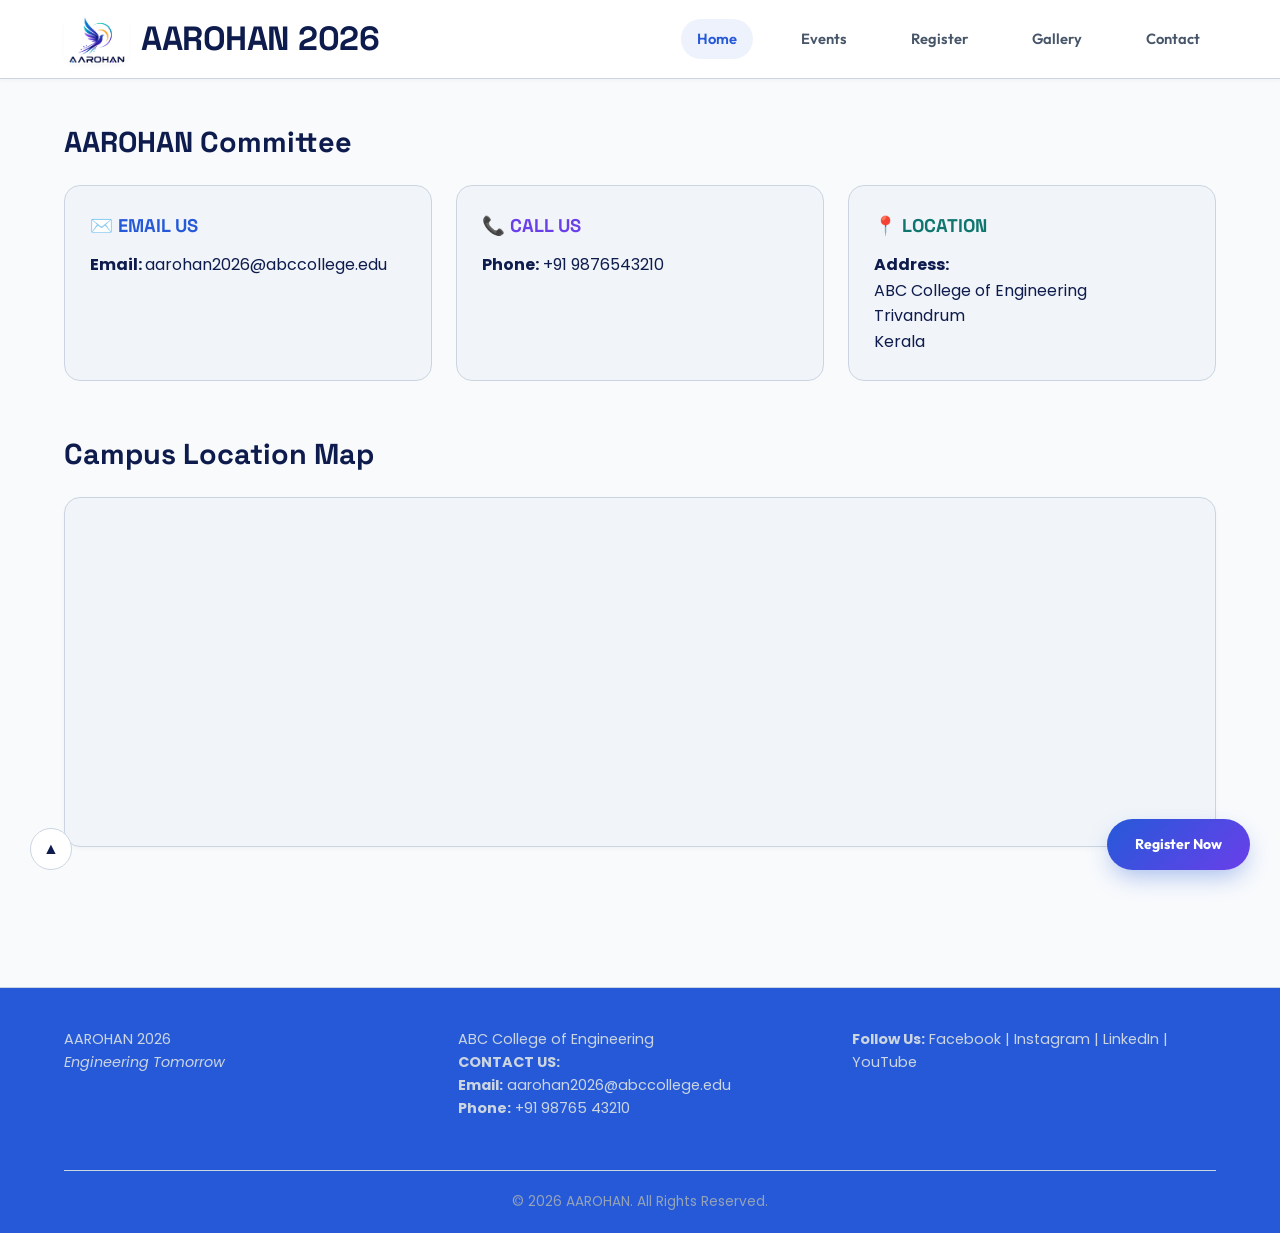
<file: contact.html>
<!DOCTYPE html>
<html lang="en">

    <head>
        <meta charset="UTF-8">
        <meta name="viewport" content="width=device-width, initial-scale=1.0">
        <title>Contact Us - AAROHAN 2026</title>
        <link rel="preconnect" href="https://fonts.googleapis.com">
        <link rel="preconnect" href="https://fonts.gstatic.com" crossorigin>
        <link href="https://fonts.googleapis.com/css2?family=Outfit:wght@400;500;600;700;800&family=Poppins:wght@300;400;500;600;700&family=Space+Grotesk:wght@500;600;700;800&display=swap" rel="stylesheet">
        <link rel="stylesheet" href="css/style.css">
    </head>

    <body>
        <header>
        <div class="logo">
            <img src="images/logo.png" alt="AAROHAN Logo" width="65">
            <h1>AAROHAN 2026</h1>
        </div>

        <nav>
            <input type="checkbox" id="nav-toggle-check" class="nav-toggle-check">
            <label for="nav-toggle-check" class="nav-toggle-label" aria-label="Toggle Navigation Menu">
                <span></span>
                <span></span>
                <span></span>
            </label>
            <div class="nav-links">
                <a href="index.html" class="active">Home</a>
                <a href="events.html">Events</a>
                <a href="register.html">Register</a>
                <a href="gallery.html">Gallery</a>
                <a href="contact.html">Contact</a>
            </div>
        </nav>
    </header>

        <main>
            <section>
                <h2>AAROHAN Committee</h2>
                
                <div style="display: grid; grid-template-columns: repeat(auto-fit, minmax(280px, 1fr)); gap: 24px; margin-top: 20px;">
                    <div style="background: var(--bg-surface-subtle); border: 1px solid var(--border-light); border-radius: 16px; padding: 25px; transition: var(--transition-normal);">
                        <h3 style="font-family: var(--font-heading); color: var(--primary-blue); font-size: 1.15rem; margin-bottom: 12px;">✉️ EMAIL US</h3>
                        <p><strong>Email: </strong>aarohan2026@abccollege.edu</p>
                    </div>

                    <div style="background: var(--bg-surface-subtle); border: 1px solid var(--border-light); border-radius: 16px; padding: 25px; transition: var(--transition-normal);">
                        <h3 style="font-family: var(--font-heading); color: var(--purple); font-size: 1.15rem; margin-bottom: 12px;">📞 CALL US</h3>
                        <p><strong>Phone:</strong> +91 9876543210</p>
                    </div>

                    <div style="background: var(--bg-surface-subtle); border: 1px solid var(--border-light); border-radius: 16px; padding: 25px; transition: var(--transition-normal);">
                        <h3 style="font-family: var(--font-heading); color: #0F766E; font-size: 1.15rem; margin-bottom: 12px;">📍 LOCATION</h3>
                        <p><strong>Address:</strong></p>
                        <p>
                        ABC College of Engineering<br>
                        Trivandrum<br>
                        Kerala
                        </p>
                    </div>
                </div>
            </section>

            <section>
                <h2>Campus Location Map</h2>
                <div style="width: 100%; height: 350px; border-radius: 16px; overflow: hidden; border: 1px solid var(--border-light); box-shadow: var(--shadow-sm); position: relative; background: #F1F5F9;">
                    <iframe 
                        title="ABC College Map Location"
                        width="100%" 
                        height="100%" 
                        style="border:0;" 
                        loading="lazy" 
                        allowfullscreen
                        src="https://maps.google.com/maps?q=Trivandrum,Kerala&t=&z=13&ie=UTF8&iwloc=&output=embed">
                    </iframe>
                </div>
            </section>
        </main>

        <a href="register.html" class="register-btn">Register Now</a>
        <a href="#" class="back-to-top" aria-label="Back to top">&#9650;</a>

        <footer>
            <p>AAROHAN 2026 <br><i>Engineering Tomorrow</i></p>
            <p>ABC College of Engineering<br><strong>CONTACT US:</strong><br><strong>Email:</strong> aarohan2026@abccollege.edu<br><strong>Phone:</strong> +91 98765 43210</p>
            <p><strong>Follow Us:</strong> Facebook | Instagram | LinkedIn | YouTube</p>
            <p>© 2026 AAROHAN. All Rights Reserved.</p>
        </footer>

    </body>
</html>
</file>
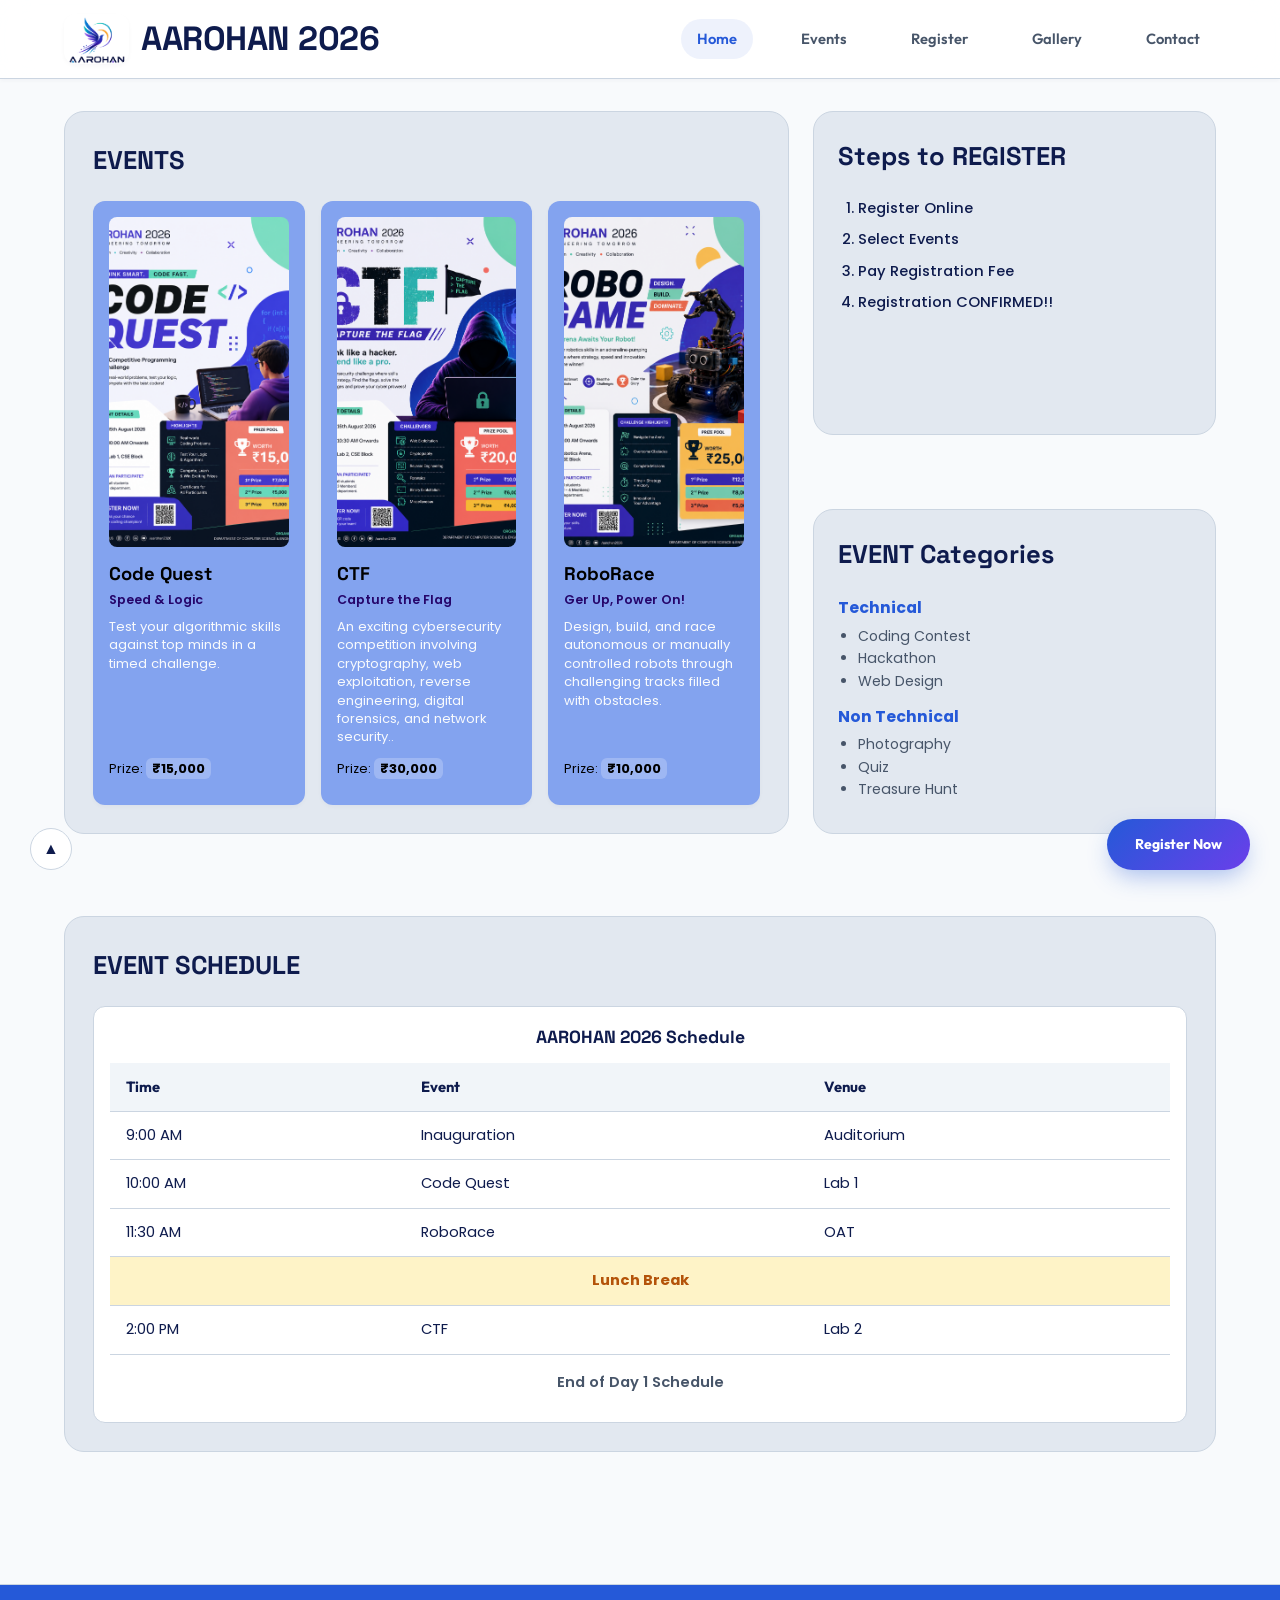
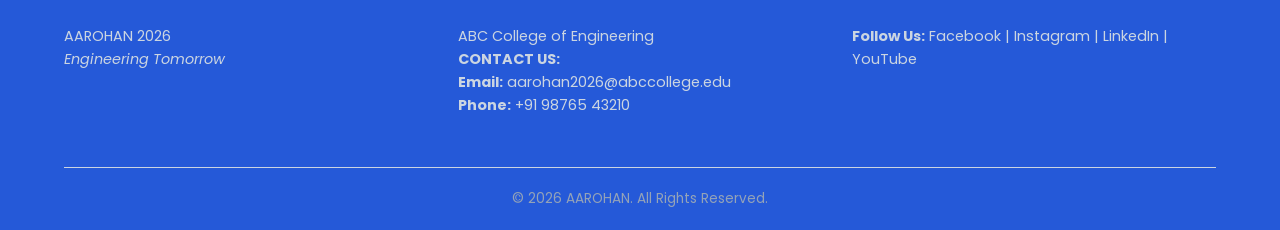
<file: events.html>
<!DOCTYPE html>
<html lang="en">
    <head>
        <meta charset="UTF-8">
        <meta name="viewport" content="width=device-width, initial-scale=1.0">
        <title>Events - AAROHAN 2026</title>
        <link rel="preconnect" href="https://fonts.googleapis.com">
        <link rel="preconnect" href="https://fonts.gstatic.com" crossorigin>
        <link href="https://fonts.googleapis.com/css2?family=Outfit:wght@400;500;600;700;800&family=Poppins:wght@300;400;500;600;700&family=Space+Grotesk:wght@500;600;700;800&display=swap" rel="stylesheet">
        <link rel="stylesheet" href="css/style.css">
    </head>

    <body>
        <header>
        <div class="logo">
            <img src="images/logo.png" alt="AAROHAN Logo" width="65">
            <h1>AAROHAN 2026</h1>
        </div>

        <nav>
            <input type="checkbox" id="nav-toggle-check" class="nav-toggle-check">
            <label for="nav-toggle-check" class="nav-toggle-label" aria-label="Toggle Navigation Menu">
                <span></span>
                <span></span>
                <span></span>
            </label>
            <div class="nav-links">
                <a href="index.html" class="active">Home</a>
                <a href="events.html">Events</a>
                <a href="register.html">Register</a>
                <a href="gallery.html">Gallery</a>
                <a href="contact.html">Contact</a>
            </div>
        </nav>
    </header>

        <main class="events-main-container">
            <!-- TOP SECTION GRID: Left (Events + 3 Cards) | Right Stack (Steps & Categories) -->
            <div class="events-top-grid">
                
                <!-- Left: Events Block (Grey box with 3 Red Cards inside) -->
                <section class="events-wrapper-card">
                    <div class="events-left-section">
                        <h2 class="events-section-title">EVENTS</h2>
                        
                        <div class="events-cards-grid">
                            <!-- Event Card 1 -->
                            <div class="event-item-card">
                                <img src="images/event1.png" alt="Coding Contest">
                                <h3>Code Quest</h3>
                                <span class="tagline">Speed & Logic</span>
                                <p>Test your algorithmic skills against top minds in a timed challenge.</p>
                                <div class="prize">Prize: <i>₹15,000</i></div>
                            </div>

                            <!-- Event Card 2 -->
                            <div class="event-item-card">
                                <img src="images/event2.png" alt="Hackathon">
                                <h3>CTF</h3>
                                <span class="tagline">Capture the Flag</span>
                                <p>An exciting cybersecurity competition involving cryptography, web exploitation, reverse
                        engineering, digital forensics, and network security..</p>
                                <div class="prize">Prize: <i>₹30,000</i></div>
                            </div>

                            <!-- Event Card 3 -->
                            <div class="event-item-card">
                                <img src="images/event3.png" alt="Web Design">
                                <h3>RoboRace</h3>
                                <span class="tagline">Ger Up, Power On!</span>
                                <p>Design, build, and race autonomous or manually controlled robots through challenging tracks
                        filled with obstacles.</p>
                                <div class="prize">Prize: <i>₹10,000</i></div>
                            </div>
                        </div>
                    </div>
                </section>

                <!-- Right Stack: Steps to Reg & Event Categories -->
                <div class="events-sidebar-stack">
                    
                    <!-- Steps to Register Card -->
                    <section class="sidebar-card">
                        <h2>Steps to REGISTER</h2>
                        <ol class="steps-list">
                            <li>Register Online</li>
                            <li>Select Events</li>
                            <li>Pay Registration Fee</li>
                            <li>Registration CONFIRMED!!</li>
                        </ol>
                    </section>

                    <!-- Event Categories Card -->
                    <section class="sidebar-card">
                        <h2>EVENT Categories</h2>
                        <div class="categories-list">
                            <div class="category-group">
                                <h3>Technical</h3>
                                <ul>
                                    <li>Coding Contest</li>
                                    <li>Hackathon</li>
                                    <li>Web Design</li>
                                </ul>
                            </div>
                            <div class="category-group">
                                <h3>Non Technical</h3>
                                <ul>
                                    <li>Photography</li>
                                    <li>Quiz</li>
                                    <li>Treasure Hunt</li>
                                </ul>
                            </div>
                        </div>
                    </section>

                </div>
            </div>

            <!-- BOTTOM SECTION: Event Schedule (Full Width Container) -->
            <section class="schedule-section">
                <h2>EVENT SCHEDULE</h2>
                <div class="table-container">
                    <table>
                        <caption>AAROHAN 2026 Schedule</caption>
                        <thead>
                            <tr>
                                <th>Time</th>
                                <th>Event</th>
                                <th>Venue</th>
                            </tr>
                        </thead>
                        <tbody>
                            <tr>
                                <td>9:00 AM</td>
                                <td>Inauguration</td>
                                <td>Auditorium</td>
                            </tr>
                            <tr>
                                <td>10:00 AM</td>
                                <td>Code Quest</td>
                                <td>Lab 1</td>
                            </tr>
                            <tr>
                                <td>11:30 AM</td>
                                <td>RoboRace</td>
                                <td>OAT</td>
                            </tr>
                            <tr class="break-row">
                                <td colspan="3">Lunch Break</td>
                            </tr>
                            <tr>
                                <td>2:00 PM</td>
                                <td>CTF</td>
                                <td>Lab 2</td>
                            </tr>
                        </tbody>
                        <tfoot>
                            <tr>
                                <td colspan="3">End of Day 1 Schedule</td>
                            </tr>
                        </tfoot>
                    </table>
                </div>
            </section>
        </main>
        
        <a href="register.html" class="register-btn">Register Now</a>
        <a href="#" class="back-to-top" aria-label="Back to top">&#9650;</a>

        <footer>
            <p>AAROHAN 2026 <br><i>Engineering Tomorrow</i></p>
            <p>ABC College of Engineering<br><strong>CONTACT US:</strong><br><strong>Email:</strong> aarohan2026@abccollege.edu<br><strong>Phone:</strong> +91 98765 43210</p>
            <p><strong>Follow Us:</strong> Facebook | Instagram | LinkedIn | YouTube</p>
            <p>© 2026 AAROHAN. All Rights Reserved.</p>
        </footer>
    </body>
</html>
</file>
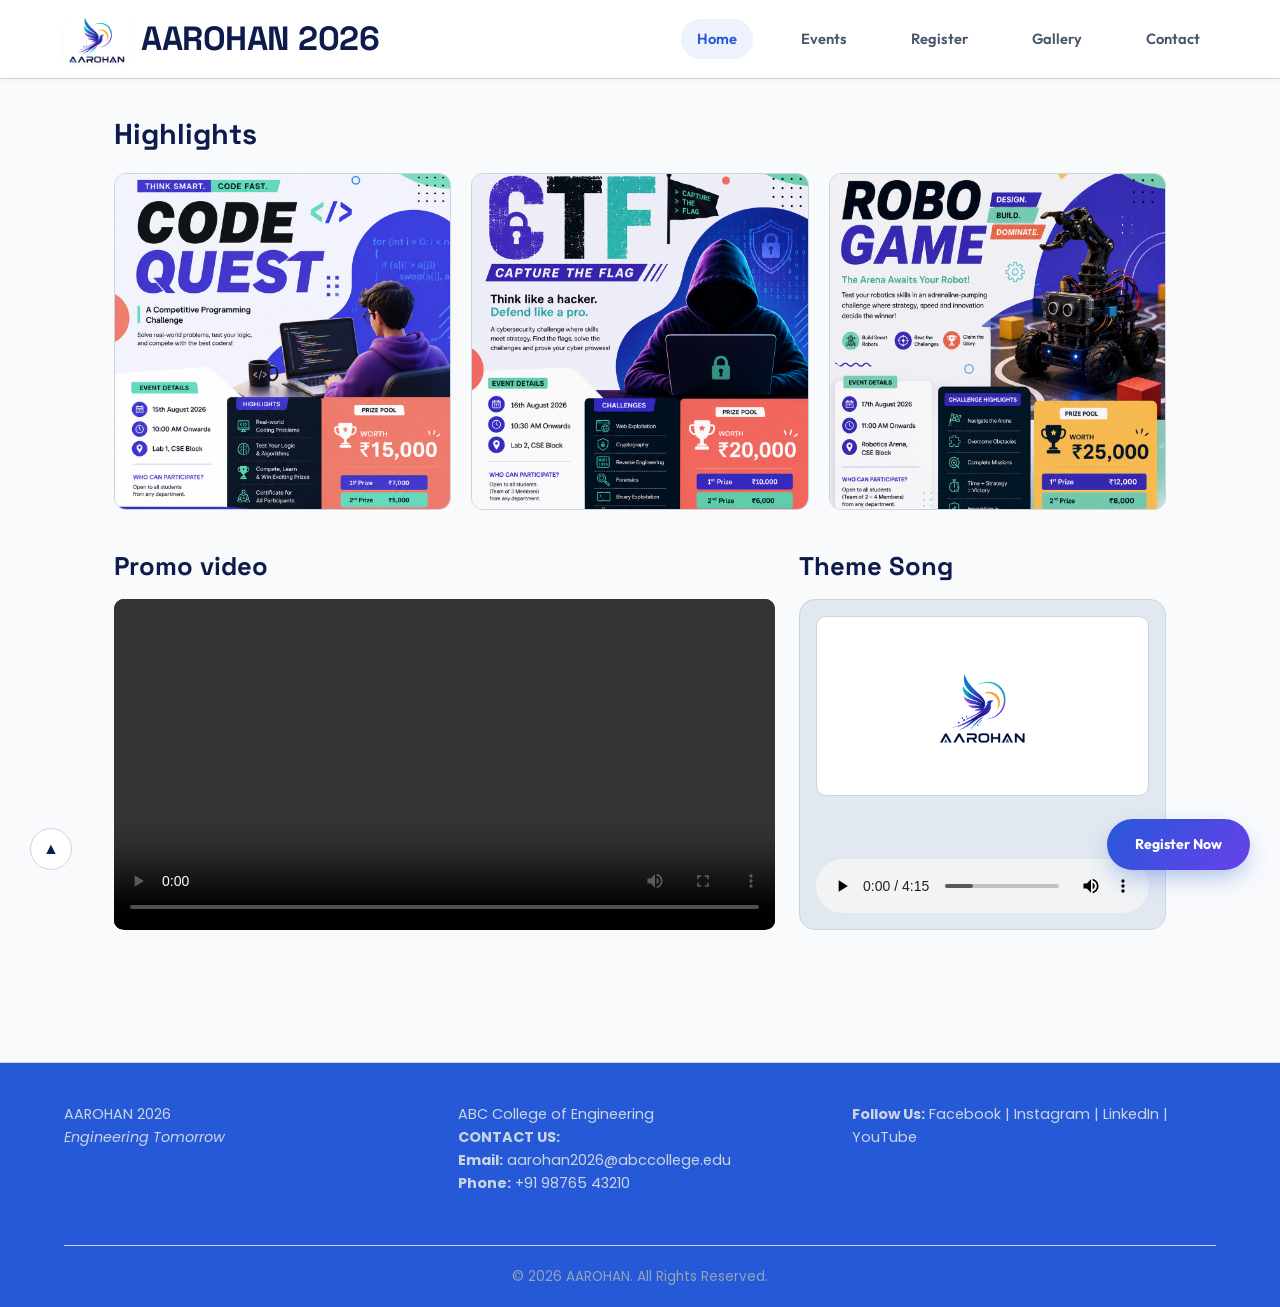
<file: gallery.html>
<!DOCTYPE html>
<html lang="en">
<head>
    <meta charset="UTF-8">
    <meta name="viewport" content="width=device-width, initial-scale=1.0">
    <title>Gallery - AAROHAN 2026</title>
    <link rel="preconnect" href="https://fonts.googleapis.com">
    <link rel="preconnect" href="https://fonts.gstatic.com" crossorigin>
    <link href="https://fonts.googleapis.com/css2?family=Outfit:wght@400;500;600;700;800&family=Poppins:wght@300;400;500;600;700&family=Space+Grotesk:wght@500;600;700;800&display=swap" rel="stylesheet">
    <link rel="stylesheet" href="css/style.css">
</head>

<body>

    <header>
        <div class="logo">
            <img src="images/logo.png" alt="AAROHAN Logo" width="65">
            <h1>AAROHAN 2026</h1>
        </div>

        <nav>
            <input type="checkbox" id="nav-toggle-check" class="nav-toggle-check">
            <label for="nav-toggle-check" class="nav-toggle-label" aria-label="Toggle Navigation Menu">
                <span></span>
                <span></span>
                <span></span>
            </label>
            <div class="nav-links">
                <a href="index.html" class="active">Home</a>
                <a href="events.html">Events</a>
                <a href="register.html">Register</a>
                <a href="gallery.html">Gallery</a>
                <a href="contact.html">Contact</a>
            </div>
        </nav>
    </header>

    <main class="gallery-main-container">
        

        <section class="gallery-section">
            <h2 class="gallery-title">Highlights</h2>
            <div class="highlights-grid">
                <a href="#img1" class="highlight-card">
                    <img src="images/event1.png" alt="Coding Quest Competition">
                </a>
                <a href="#img2" class="highlight-card">
                    <img src="images/event2.png" alt="RoboRace Arena Challenge">
                </a>
                <a href="#img3" class="highlight-card">
                    <img src="images/event3.png" alt="Capture The Flag Cybersecurity">
                </a>
            </div>
        </section>


        <div class="media-split-grid">
            

            <section class="media-card video-card">
                <h2>Promo video</h2>
                <video controls>
                    <source src="media/promo.mp4" type="video/mp4">
                    Your browser does not support the video tag.
                </video>
            </section>


            <section class="media-card audio-card">
                <h2>Theme Song</h2>
                <div class="media-wrapper audio-wrapper">
                    <div class="audio-banner">
                        <img src="images/logo.png" alt="AAROHAN Theme Cover">
                    </div>
                    <audio controls>
                        <source src="media/theme.weba" type="audio/mpeg">
                        Your browser does not support the audio tag.
                    </audio>
                </div>
            </section>

        </div>

        <div id="img1" class="css-lightbox">
            <a href="#" class="lightbox-close-area"></a>
            <div class="lightbox-box">
                <a href="#" class="lightbox-close-btn">&times;</a>
                <img src="images/event1.png" alt="Coding Quest Competition">
                <p class="lightbox-caption">Coding Quest Competition</p>
            </div>
        </div>

        <div id="img2" class="css-lightbox">
            <a href="#" class="lightbox-close-area"></a>
            <div class="lightbox-box">
                <a href="#" class="lightbox-close-btn">&times;</a>
                <img src="images/event2.png" alt="RoboRace Arena Challenge">
                <p class="lightbox-caption">RoboRace Arena Challenge</p>
            </div>
        </div>

        <div id="img3" class="css-lightbox">
            <a href="#" class="lightbox-close-area"></a>
            <div class="lightbox-box">
                <a href="#" class="lightbox-close-btn">&times;</a>
                <img src="images/event3.png" alt="Capture The Flag Cybersecurity">
                <p class="lightbox-caption">Capture The Flag Cybersecurity</p>
            </div>
        </div>

    </main>

    <a href="register.html" class="register-btn">Register Now</a>
    <a href="#" class="back-to-top" aria-label="Back to top">&#9650;</a>

    <footer>
        <p>AAROHAN 2026 <br><i>Engineering Tomorrow</i></p>
        <p>ABC College of Engineering<br><strong>CONTACT US:</strong><br><strong>Email:</strong> aarohan2026@abccollege.edu<br><strong>Phone:</strong> +91 98765 43210</p>
        <p><strong>Follow Us:</strong> Facebook | Instagram | LinkedIn | YouTube</p>
        <p>© 2026 AAROHAN. All Rights Reserved.</p>
    </footer>

</body>
</html>
</file>
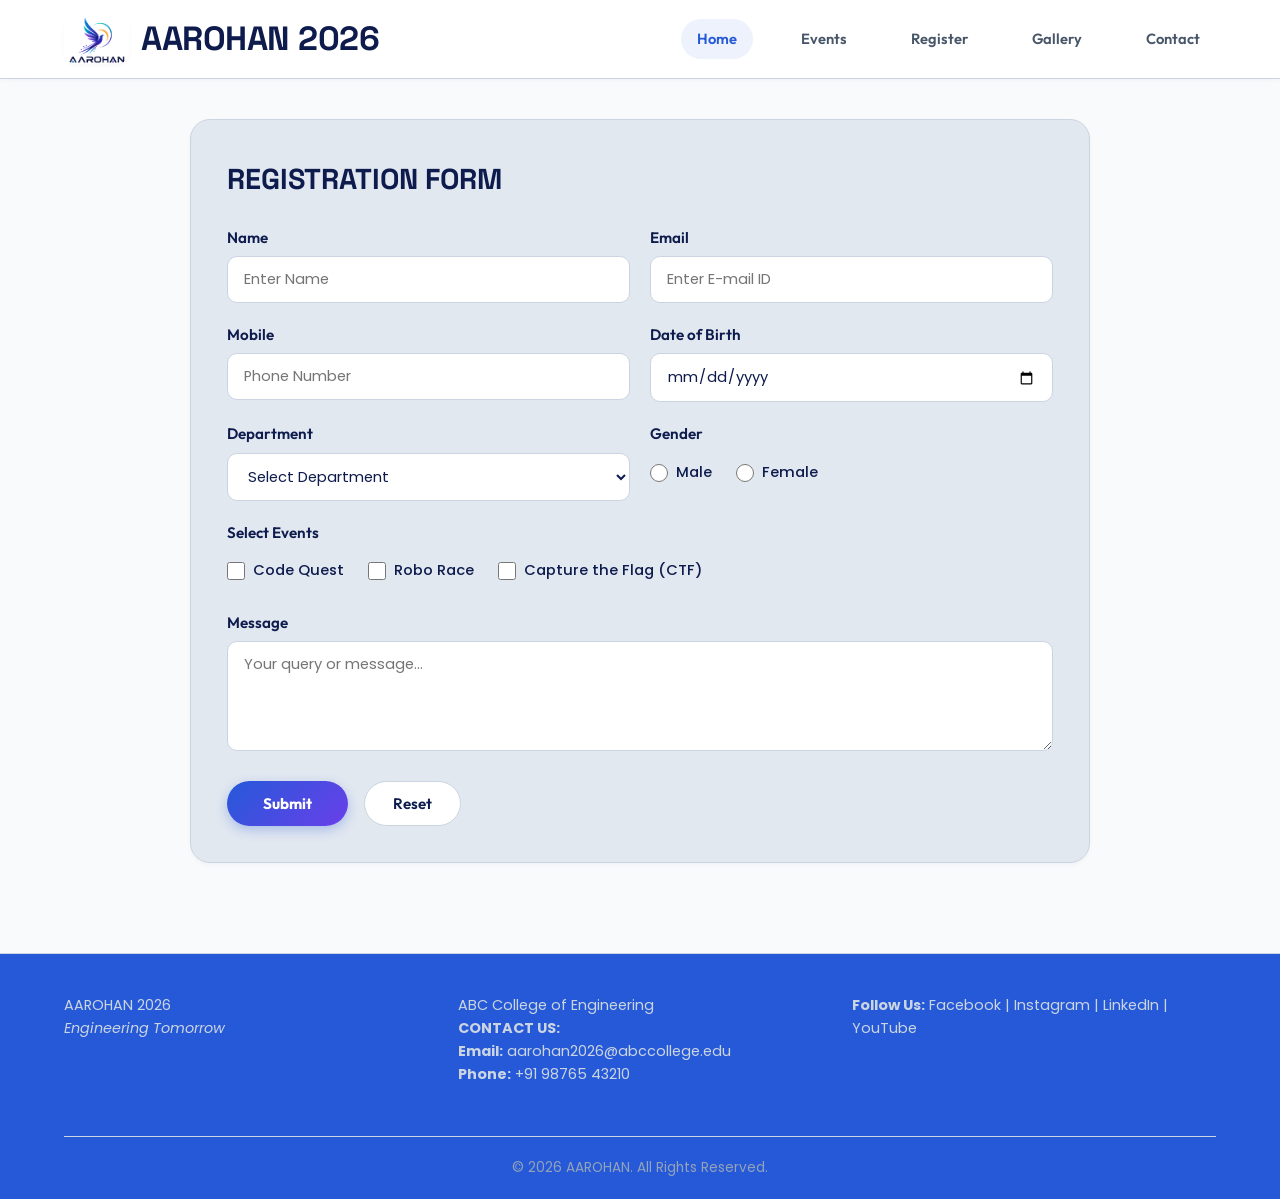
<file: register.html>
<!DOCTYPE html>
<html lang="en">
    <head>
        <meta charset="UTF-8">
        <meta name="viewport" content="width=device-width, initial-scale=1.0">
        <title>Register - AAROHAN 2026</title>
        <link rel="preconnect" href="https://fonts.googleapis.com">
        <link rel="preconnect" href="https://fonts.gstatic.com" crossorigin>
        <link href="https://fonts.googleapis.com/css2?family=Outfit:wght@400;500;600;700;800&family=Poppins:wght@300;400;500;600;700&family=Space+Grotesk:wght@500;600;700;800&display=swap" rel="stylesheet">
        <link rel="stylesheet" href="css/style.css">
    </head>

    <body>

        <header>
        <div class="logo">
            <img src="images/logo.png" alt="AAROHAN Logo" width="65">
            <h1>AAROHAN 2026</h1>
        </div>

        <nav>
            <input type="checkbox" id="nav-toggle-check" class="nav-toggle-check">
            <label for="nav-toggle-check" class="nav-toggle-label" aria-label="Toggle Navigation Menu">
                <span></span>
                <span></span>
                <span></span>
            </label>
            <div class="nav-links">
                <a href="index.html" class="active">Home</a>
                <a href="events.html">Events</a>
                <a href="register.html">Register</a>
                <a href="gallery.html">Gallery</a>
                <a href="contact.html">Contact</a>
            </div>
        </nav>
    </header>

        <main>
        <div class="registration-container">
            <h2 class="form-title">REGISTRATION FORM</h2>
            
            <form class="registration-form">
                <!-- 2-Column Inputs Grid -->
                <div class="form-grid">
                    <div class="form-group">
                        <label for="name">Name</label>
                        <input type="text" id="name" placeholder="Enter Name" required>
                    </div>

                    <div class="form-group">
                        <label for="email">Email</label>
                        <input type="email" id="email" placeholder="Enter E-mail ID" required>
                    </div>

                    <div class="form-group">
                        <label for="mobile">Mobile</label>
                        <input type="tel" id="mobile" placeholder="Phone Number" required>
                    </div>

                    <div class="form-group">
                        <label for="dob">Date of Birth</label>
                        <input type="date" id="dob">
                    </div>

                    <div class="form-group">
                        <label for="dept">Department</label>
                        <select id="dept">
                            <option value="">Select Department</option>
                            <option value="CSE">CSE</option>
                            <option value="ECE">ECE</option>
                            <option value="EEE">EEE</option>
                            <option value="ME">ME</option>
                        </select>
                    </div>

                    <div class="form-group">
                        <label>Gender</label>
                        <div class="radio-group">
                            <label><input type="radio" name="gender" value="male" id="male"> Male</label>
                            <label><input type="radio" name="gender" value="female" id="female"> Female</label>
                        </div>
                    </div>
                </div>

                <!-- Full-Width Checkboxes Block -->
                <div class="form-group full-width">
                    <label>Select Events</label>
                    <div class="checkbox-group">
                        <label><input type="checkbox" id="ev1"> Code Quest</label>
                        <label><input type="checkbox" id="ev2"> Robo Race</label>
                        <label><input type="checkbox" id="ev3"> Capture the Flag (CTF)</label>
                    </div>
                </div>

                <!-- Full-Width Message Area -->
                <div class="form-group full-width">
                    <label for="message">Message</label>
                    <textarea id="message" rows="4" placeholder="Your query or message..."></textarea>
                </div>

                <!-- Buttons -->
                <div class="form-actions">
                    <button type="submit" class="btn-submit">Submit</button>
                    <button type="reset" class="btn-reset">Reset</button>
                </div>
            </form>
        </div>
    </main>

        <footer>
            <p>AAROHAN 2026 <br><i>Engineering Tomorrow</i></p>
            <p>ABC College of Engineering<br><strong>CONTACT US:</strong><br><strong>Email:</strong> aarohan2026@abccollege.edu<br><strong>Phone:</strong> +91 98765 43210</p>
            <p><strong>Follow Us:</strong> Facebook | Instagram | LinkedIn | YouTube</p>
            <p>© 2026 AAROHAN. All Rights Reserved.</p>
        </footer>
    </body>
</html>
</file>
<file: css/style.css>
@import url('https://fonts.googleapis.com/css2?family=Outfit:wght@400;500;600;700;800&family=Poppins:wght@300;400;500;600;700&family=Space+Grotesk:wght@500;600;700;800&display=swap');

:root {
  --bg-primary: #F8FAFC;
  --bg-surface: #FFFFFF;
  --bg-surface-subtle: #F1F5F9;
  --bg-frame-grey: #E2E8F0;
  --bg-frame-card: #B06161;
  
  --primary-blue: #2559D8;
  --royal-blue: #3847D6;
  --purple: #6A3FEA;
  --teal: #32C7C8;
  --cyan: #5EDBE3;
  --gold: #F4A52A;
  --dark-navy: #0E1B4D;
  
  --text-main: #0E1B4D;
  --text-muted: #475569;
  --text-dim: #94A3B8;
  
  --border-light: #CBD5E1;
  --border-hover: #94A3B8;
  --border-primary: rgba(37, 89, 216, 0.25);
  
  --font-heading: 'Space Grotesk', 'Outfit', sans-serif;
  --font-subheading: 'Outfit', sans-serif;
  --font-body: 'Poppins', sans-serif;
  
  --shadow-sm: 0 2px 4px rgba(14, 27, 77, 0.03);
  --shadow-md: 0 10px 25px -5px rgba(14, 27, 77, 0.06), 0 4px 6px -2px rgba(14, 27, 77, 0.03);
  --shadow-lg: 0 20px 40px -12px rgba(37, 89, 216, 0.12), 0 8px 16px -4px rgba(14, 27, 77, 0.04);
  
  --transition-fast: 0.2s ease;
  --transition-normal: 0.35s cubic-bezier(0.16, 1, 0.3, 1);
}

* {
  margin: 0;
  padding: 0;
  box-sizing: border-box;
}

html {
  scroll-behavior: smooth;
  background-color: var(--bg-primary);
}

body {
  font-family: var(--font-body);
  background-color: var(--bg-primary);
  color: var(--text-main);
  line-height: 1.6;
  overflow-x: hidden;
  position: relative;
  -webkit-font-smoothing: antialiased;
}

/* Scrollbar */
::-webkit-scrollbar { width: 8px; }
::-webkit-scrollbar-track { background: var(--bg-primary); }
::-webkit-scrollbar-thumb { background: #CBD5E1; border-radius: 4px; }
::-webkit-scrollbar-thumb:hover { background: var(--primary-blue); }

/* Header & Navigation */
header {
  display: flex;
  justify-content: space-between;
  align-items: center;
  padding: 12px 5%;
  background: rgba(255, 255, 255, 0.88);
  backdrop-filter: blur(16px);
  position: sticky;
  top: 0;
  z-index: 999;
  border-bottom: 1px solid var(--border-light);
  box-shadow: var(--shadow-sm);
}

.logo {
  display: flex;
  align-items: center;
  gap: 12px;
}

.logo img {
  border-radius: 12px;
  box-shadow: var(--shadow-sm);
  transition: var(--transition-normal);
}

.logo img:hover {
  transform: scale(1.05) rotate(2deg);
}

header h1 {
  font-family: var(--font-heading);
  font-size: 2.1rem;
  font-weight: 800;
  letter-spacing: -0.5px;
  color: var(--dark-navy);
  margin: 0;
}

nav {
  display: flex;
  justify-content: center;
  align-items: center;
}

.nav-toggle-check { display: none; }
.nav-toggle-label {
  display: none;
  cursor: pointer;
  padding: 8px;
  flex-direction: column;
  gap: 5px;
}

.nav-toggle-label span {
  display: block;
  width: 24px;
  height: 2px;
  background: var(--dark-navy);
  border-radius: 2px;
}

.nav-links {
  display: flex;
  align-items: center;
  gap: 32px;
}

.nav-links a {
  color: var(--text-muted);
  text-decoration: none;
  font-family: var(--font-subheading);
  font-size: 0.92rem;
  font-weight: 600;
  padding: 8px 16px;
  border-radius: 20px;
  position: relative;
  transition: var(--transition-fast);
}

.nav-links a:hover,
.nav-links a.active {
  color: var(--primary-blue);
  background: rgba(37, 89, 216, 0.08);
}

/* Banner */
.banner {
  position: relative;
  width: 100%;
  min-height: 50vh;
  display: flex;
  align-items: flex-end;
  justify-content: flex-start;
  overflow: hidden;
  background: linear-gradient(135deg, #F8FAFC 0%, #EEF4FF 40%, #F5F3FF 70%, #EBF8F8 100%);
  border-bottom: 1px solid var(--border-light);
}

.banner img {
  position: absolute;
  top: 0;
  left: 0;
  width: 100%;
  height: 100%;
  object-fit: cover;
  opacity: 0.95;
}

.banner-overlay {
  position: absolute;
  inset: 0;
  background: linear-gradient(to top, rgba(14, 27, 77, 0.4) 0%, transparent 60%);
  z-index: 1;
}

.hero-content {
  display:none;
}

.hero-buttons {
  display: flex;
  gap: 18px;
  flex-wrap: wrap;
}

.btn-primary,
.btn-secondary {
  display: inline-flex;
  align-items: center;
  justify-content: center;
  font-family: var(--font-subheading);
  font-size: 0.95rem;
  font-weight: 700;
  padding: 14px 32px;
  border-radius: 30px;
  text-decoration: none;
  cursor: pointer;
  transition: var(--transition-normal);
}

.btn-primary {
  background: linear-gradient(135deg, var(--primary-blue), var(--purple));
  color: #FFFFFF;
  border: none;
  box-shadow: 0 10px 25px -5px rgba(37, 89, 216, 0.4);
}

.btn-primary:hover {
  transform: translateY(-3px);
  box-shadow: 0 15px 30px -5px rgba(37, 89, 216, 0.5);
}

.btn-secondary {
  background: #FFFFFF;
  color: var(--dark-navy);
  border: 1.5px solid var(--border-light);
}

.btn-secondary:hover {
  background: #F1F5F9;
  transform: translateY(-3px);
}

/* Main Layout */
main {
  max-width: 1200px;
  margin: 0 auto;
  padding: 40px 24px;
  margin-bottom: 0;
}

section {
  margin-bottom: 50px;
}

h2 {
  font-family: var(--font-heading);
  font-size: 1.8rem;
  font-weight: 800;
  color: var(--dark-navy);
  margin-bottom: 20px;
}

.card {
  background: var(--bg-surface);
  border: 1px solid var(--border-light);
  border-radius: 16px;
  padding: 24px;
  box-shadow: var(--shadow-sm);
  transition: var(--transition-normal);
}

.card:hover {
  box-shadow: var(--shadow-md);
  border-color: var(--border-hover);
}

/* -------------------------------------------------------------
   FRAME 1: About (Left) + Stacked Highlights & Announcements (Right)
------------------------------------------------------------- */
.frame1-grid {
  display: grid;
  grid-template-columns: 1.8fr 1fr;
  gap: 24px;
}

.about-card {
  display: flex;
  flex-direction: column;
  justify-content: center;
  background: var(--bg-surface-subtle);
}

.about-card h2 {
  font-size: 2.1rem;
}

.about-card p {
  color: var(--text-muted);
  font-size: 1.05rem;
  margin-bottom: 16px;
}

.right-stack {
  display: flex;
  flex-direction: column;
  gap: 20px;
}

.stack-card {
  flex: 1;
  display: flex;
  flex-direction: column;
  justify-content: center;
}

.stack-card h3 {
  font-family: var(--font-heading);
  font-size: 1.25rem;
  color: var(--dark-navy);
  margin-bottom: 12px;
}

.clean-list {
  list-style: none;
}

.clean-list li {
  font-size: 0.95rem;
  color: var(--text-muted);
  margin-bottom: 10px;
}

.announcement-badge {
  display: inline-block;
  font-family: var(--font-subheading);
  font-size: 0.75rem;
  font-weight: 700;
  text-transform: uppercase;
  padding: 3px 8px;
  border-radius: 10px;
  margin-right: 6px;
}

.badge-mint { background: #CCFBF1; color: #0F766E; }
.badge-coral { background: #FEF3C7; color: #B45309; }
.badge-sky { background: #E0F2FE; color: #0369A1; }

/* -------------------------------------------------------------
   FRAME 2: Upcoming Events Container + 3 Cards Side-by-Side
------------------------------------------------------------- */
.frame2-container {
  background: var(--bg-frame-grey);
  border-radius: 20px;
  padding: 36px;
  border: 1px solid var(--border-light);
}

.upcoming-events-grid {
  display: grid;
  grid-template-columns: repeat(3, 1fr);
  gap: 24px;
}

.event-card {
  background: var(--bg-surface);
  border-radius: 16px;
  display: flex;
  flex-direction: column;
  border: 1px solid var(--border-light);
}

.event-card img {
  width: 100%;
  height: 180px;
  object-fit: cover;
  border-radius: 12px;
  margin-bottom: 16px;
}

.event-card h3 {
  font-family: var(--font-heading);
  font-size: 1.3rem;
  color: var(--dark-navy);
  margin-bottom: 4px;
}

.event-card .tagline {
  font-family: var(--font-subheading);
  font-weight: 700;
  color: var(--primary-blue);
  font-size: 0.9rem;
  margin-bottom: 10px;
}

.event-card p {
  color: var(--text-muted);
  font-size: 0.92rem;
  margin-bottom: 12px;
  flex-grow: 1;
}

.event-card .prize {
  margin-bottom: 16px;
  font-size: 0.88rem;
}

.event-card .prize i {
  font-style: normal;
  font-weight: 800;
  color: #B45309;
  background: #FEF3C7;
  padding: 3px 10px;
  border-radius: 12px;
  margin-left: 6px;
}

.btn-learn-more {
  color: var(--primary-blue);
  font-family: var(--font-subheading);
  font-size: 0.9rem;
  font-weight: 700;
  text-decoration: none;
  transition: var(--transition-fast);
}

.btn-learn-more:hover {
  color: var(--purple);
  transform: translateX(4px);
}

/* =============================================================
   FRAME 3: MEET THE TEAM (REVAMPED LAYOUT)
============================================================= */
:root {
  --maroon-accent: #7A2323; /* Maroon tone matching the wireframe */
}

.frame3-container {
  padding: 20px 0;
}

.team-layout {
  display: grid;
  grid-template-columns: 1fr 1.6fr;
  gap: 48px;
  align-items: start;
}

.team-title {
  font-family: var(--font-heading);
  font-size: 2rem;
  font-weight: 700;
  color: var(--dark-navy);
  margin-bottom: 20px;
  color: #3847D6;
}

.team-lead-column {
  display: flex;
  flex-direction: column;
}

.team-lead-column .team-card {
  margin-top: 90px; /* Increase to push her down further */
}

.team-grid-column {
  display: grid;
  grid-template-columns: 1fr 1fr;
  gap: 50px 24px;
  padding-top: 52px; /* Aligns top grid row with the left card */
}

/* Card Container & Overlapping Maroon Circle */
.team-card {
  position: relative;
  background: var(--bg-frame-grey, #E2E8F0);
  border-radius: 12px;
  padding: 55px 16px 20px 16px;
  text-align: center;
  border: 1px solid var(--border-light);
  box-shadow: var(--shadow-sm);
  transition: var(--transition-normal);
}

.team-card:hover {
  transform: translateY(-4px);
  box-shadow: var(--shadow-md);
  border-color: var(--border-hover);
}

/* Maroon Circle with Image inside */
.avatar-circle {
  position: absolute;
  top: -40px;
  left: 50%;
  transform: translateX(-50%);
  width: 82px;
  height: 82px;
  border-radius: 50%;
  background-color: var(--maroon-accent);
  padding: 4px; /* Creates the maroon border ring */
  box-shadow: 0 4px 10px rgba(0, 0, 0, 0.15);
  overflow: hidden;
}

.avatar-circle img {
  width: 100%;
  height: 100%;
  border-radius: 50%;
  object-fit: cover;
  background-color: var(--maroon-accent);
  display: block;
}

/* Card Content Styling */
.card-info h4 {
  font-family: var(--font-heading);
  font-size: 1.1rem;
  font-weight: 700;
  color: var(--dark-navy);
  margin-bottom: 2px;
}

.card-info .role {
  font-family: var(--font-subheading);
  font-size: 0.9rem;
  font-weight: 600;
  color: var(--primary-blue);
  margin-bottom: 2px;
}

.card-info .dept {
  font-size: 0.8rem;
  color: var(--text-muted);
  margin: 0;
}

/* Responsive adjustments */
@media (max-width: 992px) {
  .team-layout {
    grid-template-columns: 1fr;
    gap: 30px;
  }

  .team-grid-column {
    padding-top: 40px;
  }
}

@media (max-width: 600px) {
  .team-grid-column {
    grid-template-columns: 1fr;
    gap: 50px;
  }
}
/* -------------------------------------------------------------
   FRAME 4: Sponsors Section (Title Sponsor + Rolling Marquee)
------------------------------------------------------------- */
.frame4-container {
  text-align: left;
  margin-bottom: 0;
}

.sponsors-title {
  font-family: var(--font-heading);
  font-size: 1.8rem;
  font-weight: 700;
  color: var(--dark-navy);
  text-transform: uppercase;
  margin-bottom: 24px;
}

/* Light purplish rolling banner container */
.rolling-sponsors-wrapper {
  width: 100vw;
  position: relative;
  left: 50%;
  right: 50%;
  margin-left: -50vw;
  margin-right: -50vw;

  /* 2. Style adjustments for edge-to-edge flush look */
  border-radius: 0; /* Removes side rounded corners so it meets screen edges flush */
  padding: 32px 0;
  background: linear-gradient(135deg, #F3F0FF 0%, #EBE5FF 100%);
  border-top: 1px solid #D8D0FE;
  border-bottom: 1px solid #D8D0FE;
  border-left: none;
  border-right: none;
}

.sponsor-slider {
  width: 100%;
  overflow: hidden;
  position: relative;
}

.sponsor-track {
  display: flex;
  gap: 32px;
  width: max-content;
  animation: marqueeScroll 25s linear infinite;
}

.sponsor-slider:hover .sponsor-track {
  animation-play-state: paused;
}

.sponsor-card {
  background: #FFFFFF;
  border: 1px solid var(--border-light);
  border-radius: 12px;
  padding: 16px 20px;
  width: 190px;
  flex-shrink: 0;
  text-align: center;
  display: flex;
  flex-direction: column;
  align-items: center;
  justify-content: center;
  box-shadow: 0 4px 12px rgba(106, 63, 234, 0.05);
}

.sponsor-card img {
  width: 120px;
  height: 48px;
  object-fit: contain;
  margin-bottom: 8px;
}

.sponsor-card p {
  font-family: var(--font-subheading);
  font-size: 0.85rem;
  font-weight: 600;
  color: var(--dark-navy);
  margin: 0;
}

@keyframes marqueeScroll {
  0% { transform: translateX(0); }
  100% { transform: translateX(-50%); }
}

/* Floating Action Buttons */
.register-btn {
  position: fixed;
  bottom: 30px;
  right: 30px;
  background: linear-gradient(135deg, var(--primary-blue), var(--purple));
  color: #FFFFFF;
  padding: 14px 28px;
  text-decoration: none;
  font-family: var(--font-subheading);
  font-size: 0.88rem;
  font-weight: 700;
  border-radius: 30px;
  box-shadow: 0 10px 25px -5px rgba(37, 89, 216, 0.4);
  z-index: 900;
}

.back-to-top {
  position: fixed;
  bottom: 30px;
  left: 30px;
  background: #FFFFFF;
  color: var(--dark-navy);
  border: 1px solid var(--border-light);
  width: 42px;
  height: 42px;
  border-radius: 50%;
  display: flex;
  align-items: center;
  justify-content: center;
  text-decoration: none;
  z-index: 900;
}

/* Footer */
footer {
  background: #2559D8;
  border-top: 1px solid var(--border-light);
  color: var(--border-light);
  padding: 40px 5% 20px;
  margin-top: 50px;
  display: flex;
  flex-wrap: wrap;
  justify-content: space-between;
  gap: 30px;
  margin-bottom: 0;
}

footer p {
  flex: 1 1 220px;
  font-size: 0.9rem;
}

footer p:last-of-type {
  flex: 1 1 100%;
  text-align: center;
  margin-top: 20px;
  padding-top: 20px;
  border-top: 1px solid var(--border-light);
  font-size: 0.85rem;
  color: var(--text-dim);
}

/* -------------------------------------------------------------
   RESPONSIVE DESIGN (Tablets & Mobile)
------------------------------------------------------------- */
@media (max-width: 992px) {
  .frame1-grid {
    grid-template-columns: 1fr;
  }
  .upcoming-events-grid {
    grid-template-columns: 1fr;
  }
  .frame3-container {
    grid-template-columns: 1fr;
  }
  .top-member {
    width: 100%;
  }
}

@media (max-width: 768px) {
  header h1 { font-size: 1.6rem; }
  
  .nav-toggle-label { display: flex; }
  
  .nav-links {
    display: none;
    position: absolute;
    top: 100%;
    left: 0;
    width: 100%;
    background: rgba(255, 255, 255, 0.98);
    flex-direction: column;
    padding: 20px;
    border-bottom: 1px solid var(--border-light);
  }

  .nav-toggle-check:checked ~ .nav-links {
    display: flex;
  }

  .team-pyramid {
    grid-template-columns: 1fr;
  }
  
  .top-member {
    grid-column: auto;
  }
}
/* -------------------------------------------------------------
   EVENTS PAGE WIREFRAME LAYOUT
------------------------------------------------------------- */
.events-main-container {
  max-width: 1200px;
  margin: 0 auto;
  padding: 32px 24px;
}

/* Top Split Grid: Left 2fr | Right 1fr */
.events-top-grid {
  display: grid;
  grid-template-columns: 1.8fr 1fr;
  gap: 24px;
  margin-bottom: 32px;
}

/* Left Events Container */
.events-wrapper-card {
  background: var(--bg-frame-grey);
  border-radius: 20px;
  padding: 28px;
  border: 1px solid var(--border-light);
  display: flex;
  flex-direction: column;
}

.events-wrapper-card h2,
.sidebar-card h2,
.schedule-section h2 {
  font-family: var(--font-heading);
  font-size: 1.6rem;
  font-weight: 700;
  color: var(--dark-navy);
  margin-bottom: 20px;
}

/* 3 Red Vertical Cards Grid inside Events */
.events-cards-grid {
  display: grid;
  grid-template-columns: repeat(3, 1fr);
  gap: 16px;
  flex-grow: 1;
}

.event-item-card {
  background: #83a3ef; /* Red tone matching wireframe accents */
  color: #000000;
  border-radius: 12px;
  padding: 16px;
  display: flex;
  flex-direction: column;
  justify-content: space-between;
  box-shadow: var(--shadow-sm);
  transition: var(--transition-normal);
}

.event-item-card:hover {
  transform: translateY(-4px);
  box-shadow: var(--shadow-md);
}

.event-item-card img {
  width: 100%;
  height: 330px;
  object-fit: cover;
  border-radius: 8px;
  margin-bottom: 12px;
}

.event-item-card h3 {
  font-family: var(--font-heading);
  font-size: 1.15rem;
  color: #000000;
  margin-bottom: 2px;
}

.event-item-card .tagline {
  font-size: 0.78rem;
  font-weight: 600;
  color: #25056a;
  margin-bottom: 8px;
  display: block;
}

.event-item-card p {
  font-size: 0.82rem;
  color: #F8FAFC;
  line-height: 1.4;
  margin-bottom: 12px;
  flex-grow: 1;
}

.event-item-card .prize {
  font-size: 0.8rem;
  margin-bottom: 10px;
}

.event-item-card .prize i {
  font-style: normal;
  font-weight: 700;
  background: rgba(255, 255, 255, 0.22);
  padding: 2px 6px;
  border-radius: 6px;
}

.event-item-card .btn-learn-more {
  color: #FFFFFF;
  font-weight: 700;
  font-size: 0.85rem;
  text-decoration: underline;
}

/* Right Sidebar Stack */
.events-sidebar-stack {
  display: flex;
  flex-direction: column;
  gap: 24px;
}

.sidebar-card {
  background: var(--bg-frame-grey);
  border-radius: 20px;
  padding: 24px;
  border: 1px solid var(--border-light);
  flex: 1;
}

.steps-list {
  padding-left: 20px;
  font-size: 0.92rem;
  color: var(--text-main);
}

.steps-list li {
  margin-bottom: 8px;
  font-weight: 500;
}

.categories-list {
  display: flex;
  flex-direction: column;
  gap: 12px;
}

.category-group h3 {
  font-size: 0.98rem;
  color: var(--primary-blue);
  margin-bottom: 4px;
}

.category-group ul {
  list-style-type: disc;
  padding-left: 20px;
  font-size: 0.88rem;
  color: var(--text-muted);
}

/* Schedule Section (Table Format) */
.schedule-section {
  background: var(--bg-frame-grey);
  border-radius: 20px;
  padding: 28px;
  border: 1px solid var(--border-light);
}

.table-container {
  width: 100%;
  overflow-x: auto;
  background: var(--bg-surface);
  border-radius: 12px;
  border: 1px solid var(--border-light);
  padding: 16px;
}

table {
  width: 100%;
  border-collapse: collapse;
  text-align: left;
}

table caption {
  font-family: var(--font-heading);
  font-weight: 700;
  font-size: 1.1rem;
  margin-bottom: 12px;
  color: var(--dark-navy);
}

th, td {
  padding: 12px 16px;
  border-bottom: 1px solid var(--border-light);
  font-size: 0.92rem;
}

th {
  background: var(--bg-surface-subtle);
  font-family: var(--font-subheading);
  font-weight: 700;
  color: var(--dark-navy);
}

.break-row td {
  text-align: center;
  font-weight: 700;
  background: #FEF3C7;
  color: #B45309;
}

tfoot td {
  text-align: center;
  font-weight: 600;
  color: var(--text-muted);
  padding-top: 16px;
  border-bottom: none;
}

/* Responsive adjustments */
@media (max-width: 992px) {
  .events-top-grid {
    grid-template-columns: 1fr;
  }
  .events-cards-grid {
    grid-template-columns: 1fr;
  }
}
/* -------------------------------------------------------------
   REGISTRATION FORM STYLES
------------------------------------------------------------- */
.registration-container {
  background: var(--bg-frame-grey, #E2E8F0);
  border-radius: 20px;
  padding: 36px;
  border: 1px solid var(--border-light);
  max-width: 900px;
  margin: 0 auto;
  box-shadow: var(--shadow-sm);
}

.form-title {
  font-family: var(--font-heading);
  font-size: 1.8rem;
  font-weight: 800;
  color: var(--dark-navy);
  text-transform: uppercase;
  margin-bottom: 24px;
}

.registration-form {
  display: flex;
  flex-direction: column;
  gap: 20px;
}

/* 2-Column Responsive Grid */
.form-grid {
  display: grid;
  grid-template-columns: repeat(2, 1fr);
  gap: 20px;
}

.form-group {
  display: flex;
  flex-direction: column;
  gap: 6px;
}

.form-group.full-width {
  grid-column: 1 / -1;
}

.form-group label {
  font-family: var(--font-subheading);
  font-size: 0.95rem;
  font-weight: 600;
  color: var(--dark-navy);
}

/* Custom styled inputs, select & textarea */
.form-group input[type="text"],
.form-group input[type="email"],
.form-group input[type="tel"],
.form-group input[type="date"],
.form-group select,
.form-group textarea {
  width: 100%;
  padding: 12px 16px;
  border-radius: 10px;
  border: 1px solid var(--border-light);
  background-color: #FFFFFF;
  font-family: var(--font-body);
  font-size: 0.92rem;
  color: var(--text-main);
  outline: none;
  transition: var(--transition-fast);
}

/* Focus State */
.form-group input:focus,
.form-group select:focus,
.form-group textarea:focus {
  border-color: var(--primary-blue);
  box-shadow: 0 0 0 3px rgba(37, 89, 216, 0.15);
}

/* Radios & Checkboxes */
.radio-group,
.checkbox-group {
  display: flex;
  flex-wrap: wrap;
  gap: 24px;
  align-items: center;
  padding: 8px 0;
}

.radio-group label,
.checkbox-group label {
  display: inline-flex;
  align-items: center;
  gap: 8px;
  font-family: var(--font-body);
  font-weight: 500;
  font-size: 0.92rem;
  color: var(--text-main);
  cursor: pointer;
}

.radio-group input,
.checkbox-group input {
  accent-color: var(--primary-blue);
  width: 18px;
  height: 18px;
  cursor: pointer;
}

/* Submit & Reset Buttons */
.form-actions {
  display: flex;
  gap: 16px;
  margin-top: 10px;
}

.btn-submit {
  background: linear-gradient(135deg, var(--primary-blue), var(--purple));
  color: #FFFFFF;
  border: none;
  font-family: var(--font-subheading);
  font-size: 0.95rem;
  font-weight: 700;
  padding: 12px 36px;
  border-radius: 25px;
  cursor: pointer;
  box-shadow: 0 4px 12px rgba(37, 89, 216, 0.3);
  transition: var(--transition-normal);
}

.btn-submit:hover {
  transform: translateY(-2px);
  box-shadow: 0 6px 16px rgba(37, 89, 216, 0.4);
}

.btn-reset {
  background: #FFFFFF;
  color: var(--dark-navy);
  border: 1px solid var(--border-light);
  font-family: var(--font-subheading);
  font-size: 0.95rem;
  font-weight: 600;
  padding: 12px 28px;
  border-radius: 25px;
  cursor: pointer;
  transition: var(--transition-fast);
}

.btn-reset:hover {
  background: #F1F5F9;
  border-color: var(--border-hover);
}

/* Mobile Responsiveness */
@media (max-width: 640px) {
  .form-grid {
    grid-template-columns: 1fr;
  }
  .registration-container {
    padding: 24px 18px;
  }
}
/* -------------------------------------------------------------
   GALLERY PAGE STYLES (WIREFRAME LAYOUT)
------------------------------------------------------------- */
.gallery-main-container {
  max-width: 1100px;
  margin: 0 auto;
  padding: 32px 24px;
}

.gallery-section {
  margin-bottom: 36px;
}

.gallery-title {
  font-family: var(--font-heading);
  font-size: 1.8rem;
  font-weight: 800;
  color: var(--dark-navy);
  margin-bottom: 16px;
}

/* Highlights Grid (3 Equal Columns) */
.highlights-grid {
  display: grid;
  grid-template-columns: repeat(3, 1fr);
  gap: 20px;
}

.highlight-card {
  display: block;
  width: 100%;
  aspect-ratio: 1 / 1;
  background-color: var(--bg-frame-grey, #E2E8F0);
  border-radius: 12px;
  overflow: hidden;
  border: 1px solid var(--border-light);
  transition: var(--transition-normal);
}

.highlight-card img {
  width: 100%;
  height: 100%;
  object-fit: cover;
  display: block;
  transition: var(--transition-fast);
}

.highlight-card:hover {
  transform: translateY(-4px);
  box-shadow: var(--shadow-md);
}

.highlight-card:hover img {
  transform: scale(1.03);
}

/* Media Split Grid (2 Columns: Promo Video 2fr | Theme Song 1fr) */
.media-split-grid {
  display: grid;
  grid-template-columns: 1.8fr 1fr;
  gap: 24px;
  align-items: stretch;
}

.media-card {
  display: flex;
  flex-direction: column;
}

.media-card h2 {
  font-family: var(--font-heading);
  font-size: 1.6rem;
  font-weight: 800;
  color: var(--dark-navy);
  margin-bottom: 12px;
}

.media-wrapper {
  background-color: var(--bg-frame-grey, #E2E8F0);
  border-radius: 16px;
  border: 1px solid var(--border-light);
  padding: 16px;
  flex-grow: 1;
  display: flex;
  flex-direction: column;
  justify-content: center;
  align-items: center;
}

/* Video Styling */
.video-card video {
  width: 100%;
  height: 100%;
  min-height: 250px;
  object-fit: cover;
  border-radius: 10px;
  background: #000000;
}

/* Audio Block Styling */
.audio-wrapper {
  display: flex;
  flex-direction: column;
  justify-content: space-between;
  gap: 16px;
}

.audio-banner {
  width: 100%;
  height: 180px;
  background: #FFFFFF;
  border-radius: 10px;
  display: flex;
  align-items: center;
  justify-content: center;
  border: 1px solid var(--border-light);
}

.audio-banner img {
  max-width: 100px;
  max-height: 100px;
  object-fit: contain;
}

.audio-wrapper audio {
  width: 100%;
}

/* CSS LIGHTBOX MODAL */
.css-lightbox {
  position: fixed;
  inset: 0;
  background: rgba(14, 27, 77, 0.85);
  backdrop-filter: blur(8px);
  display: flex;
  align-items: center;
  justify-content: center;
  opacity: 0;
  pointer-events: none;
  transition: opacity 0.3s ease;
  z-index: 1000;
}

.css-lightbox:target {
  opacity: 1;
  pointer-events: auto;
}

.lightbox-close-area {
  position: absolute;
  inset: 0;
}

.lightbox-box {
  position: relative;
  background: #FFFFFF;
  padding: 20px;
  border-radius: 16px;
  max-width: 750px;
  width: 90%;
  box-shadow: var(--shadow-lg);
  z-index: 1001;
  text-align: center;
}

.lightbox-box img {
  width: 100%;
  max-height: 70vh;
  object-fit: contain;
  border-radius: 8px;
}

.lightbox-close-btn {
  position: absolute;
  top: -12px;
  right: -12px;
  background: var(--dark-navy);
  color: #FFFFFF;
  width: 32px;
  height: 32px;
  border-radius: 50%;
  text-decoration: none;
  font-size: 1.2rem;
  line-height: 30px;
  font-weight: bold;
}

.lightbox-caption {
  margin-top: 12px;
  font-family: var(--font-subheading);
  font-weight: 600;
  color: var(--dark-navy);
}

/* RESPONSIVE DESIGN */
@media (max-width: 850px) {
  .media-split-grid {
    grid-template-columns: 1fr;
  }
}

@media (max-width: 600px) {
  .highlights-grid {
    grid-template-columns: 1fr;
  }
}
</file>
